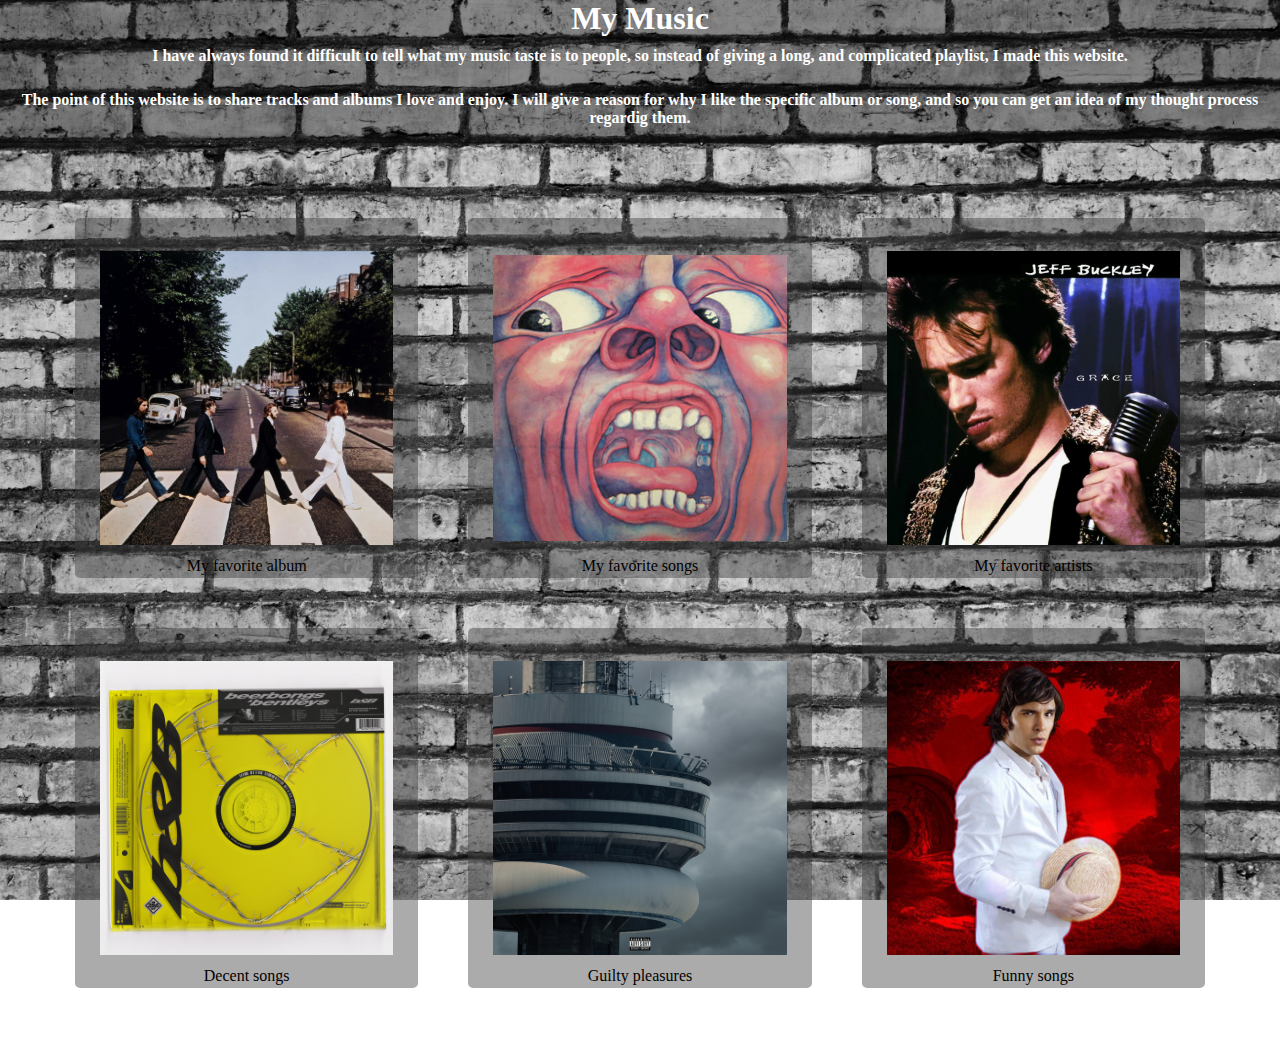
<file: home_page.html>
<!DOCTYPE html>
<html lang="en">
<head>
  <meta charset="UTF-8">
  <title>My Music</title>
  <link rel="stylesheet" href="home_page.css" />
</head>


<body>
  <h1>My Music
    <p>I have always found it difficult to tell what my music taste is to people, 
      so instead of giving a long, and complicated playlist, I made this website. </p>
      <p> The point of this website is to share tracks and albums I love and enjoy. I will give a reason for why I like the specific album or song, and so you can get an idea of my thought process regardig them.</p></h1>
  
      <div class="menu">
        <a class="menu-item" href="public/album.html"><img src="assets/photos/abbeyroad.jpg" alt="The Beatles, Abbey Road Album" >My favorite album</a>
        <a class="menu-item" href="public/songs.html"><img src ="assets/photos/King-Crimson-court.jpeg" alt="">My favorite songs</a>
        <a class="menu-item" href="public/artist.html"><img src ="assets/photos/gracejeff.jpg" alt="">My favorite artists</a>
        <a class="menu-item" href="public/okay.html"><img src ="assets/photos/better-now.jpg" alt="">Decent songs</a>
        <a class="menu-item" href="public/guilty.html"><img src ="assets/photos/one-dance.jpg" alt="">Guilty pleasures</a>
        <a class="menu-item" href="public/fun.html"><img src ="assets/photos/value-select.jpg" alt="">Funny songs</a>
      </div>


</body>
</html>
</file>
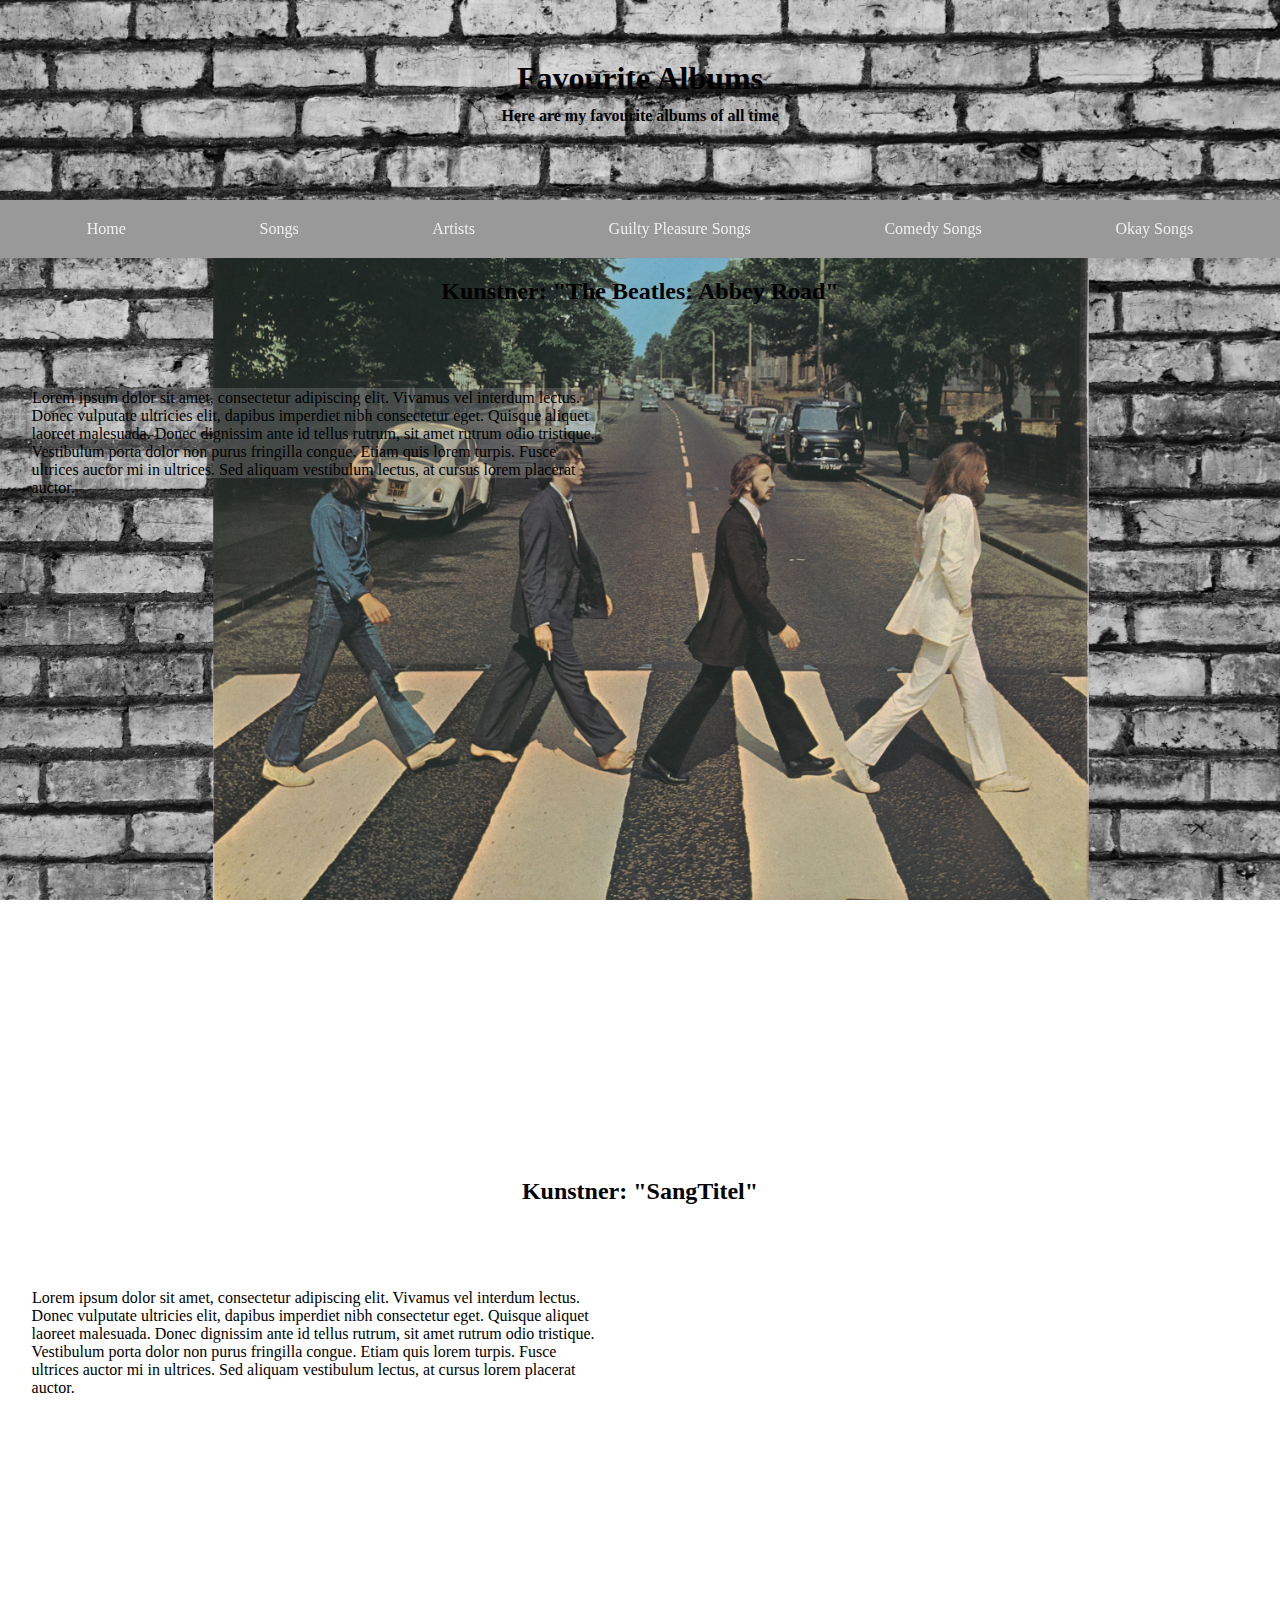
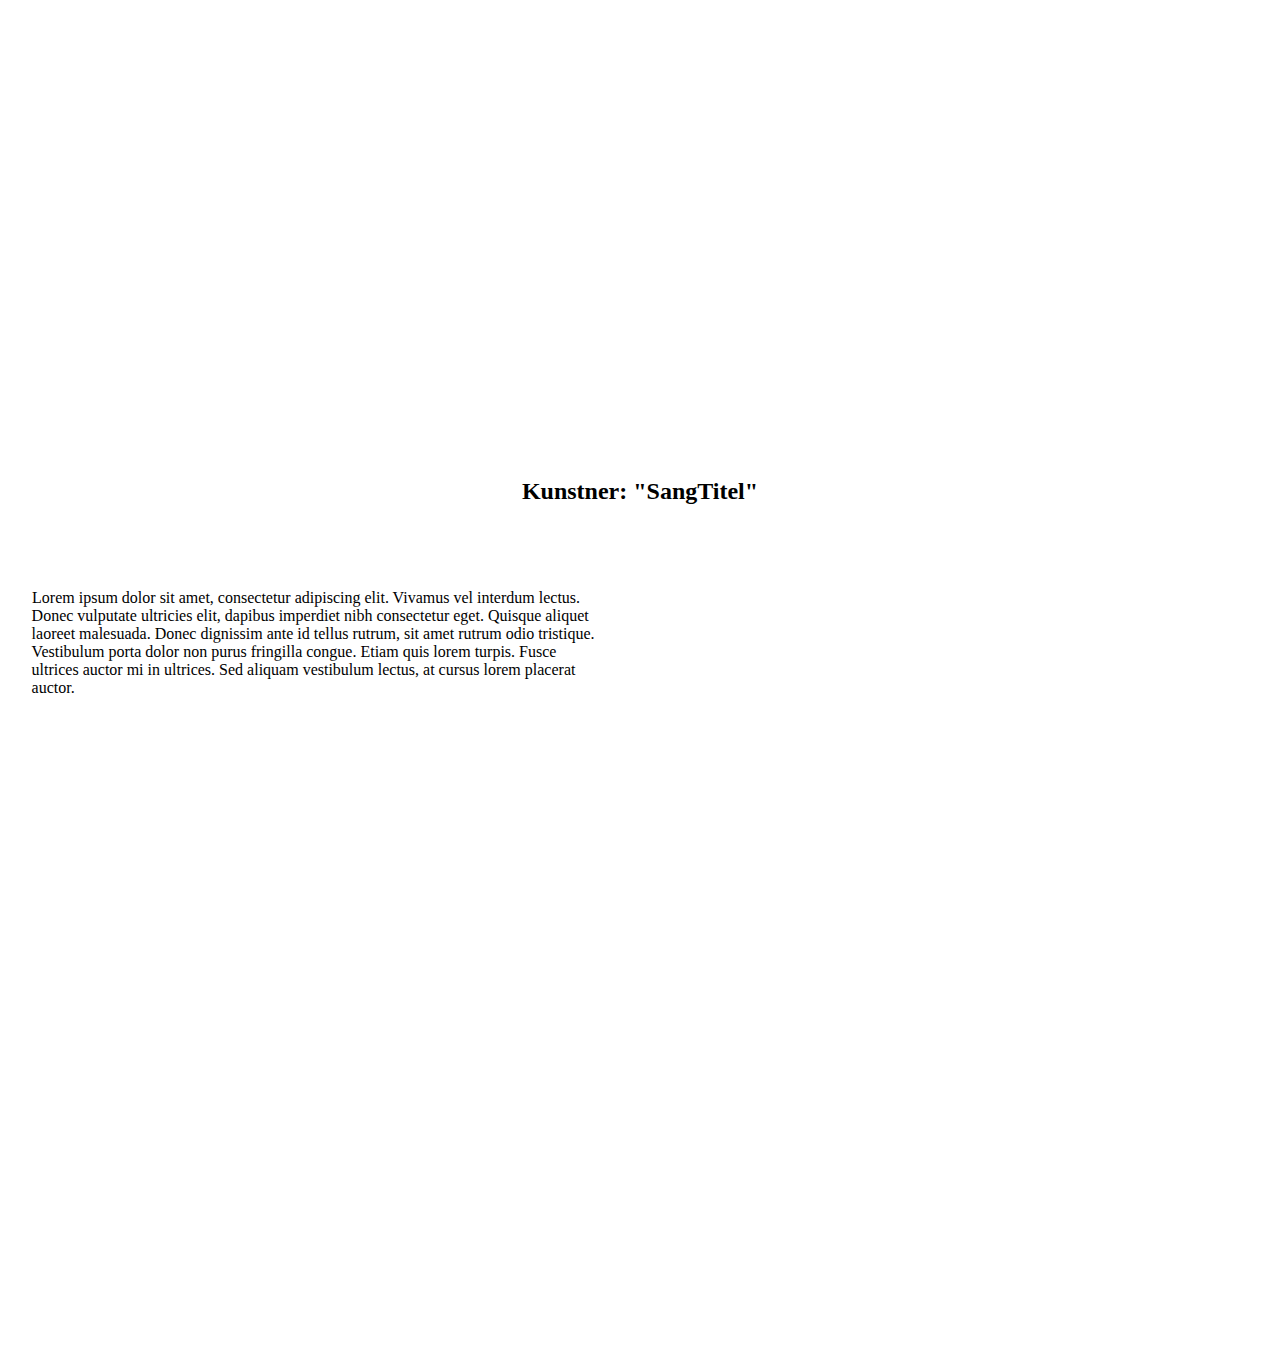
<file: public/album.html>
<!DOCTYPE html>
<html lang="en">


<head>
  <meta charset="UTF-8">
  <title>Albums</title>
  <link rel="stylesheet" href="/public/skabelon/skabelon.css" />
</head>  
  

        <body>
            <h1>Favourite Albums<p>Here are my favourite albums of all time</p></h1>      

            <div class="menu">
                <a href="../home_page.html">Home</a>
                <a href="../public/songs.html">Songs</a>
                <a href="../public/artist.html">Artists</a>
                <a href="../public/guilty.html">Guilty Pleasure Songs</a>
                <a href="../public/fun.html">Comedy Songs</a>
                <a href="../public/okay.html">Okay Songs</a>
            </div>

        <script src="/public/skabelon/spotify-embed-script.js"></script>

            <div class="song" style ="background-image: url('../assets/photos/abbeyroad2.jpg')">
                <h2>Kunstner: "The Beatles: Abbey Road"</h2>
                    <div class="spotify-embed" data-src="https://open.spotify.com/embed/album/0ETFjACtuP2ADo6LFhL6HN?utm_source=generator"></div>
                <p><span>Lorem ipsum dolor sit amet, consectetur adipiscing elit. Vivamus vel interdum lectus. Donec vulputate ultricies elit, dapibus imperdiet nibh consectetur eget. Quisque aliquet laoreet malesuada. Donec dignissim ante id tellus rutrum, sit amet rutrum odio tristique. Vestibulum porta dolor non purus fringilla congue. Etiam quis lorem turpis. Fusce ultrices auctor mi in ultrices. Sed aliquam vestibulum lectus, at cursus lorem placerat auctor.</span></p></div>

                
            <div class="song" style ="background-image: url('../assets/photos/damn-kendrick.jpg')">
                <h2>Kunstner: "SangTitel"</h2>
                    <div class="spotify-embed" data-src="https://open.spotify.com/embed/album/4eLPsYPBmXABThSJ821sqY?utm_source=generator&theme=0"></div>
                <p><span>Lorem ipsum dolor sit amet, consectetur adipiscing elit. Vivamus vel interdum lectus. Donec vulputate ultricies elit, dapibus imperdiet nibh consectetur eget. Quisque aliquet laoreet malesuada. Donec dignissim ante id tellus rutrum, sit amet rutrum odio tristique. Vestibulum porta dolor non purus fringilla congue. Etiam quis lorem turpis. Fusce ultrices auctor mi in ultrices. Sed aliquam vestibulum lectus, at cursus lorem placerat auctor.</span></p></div>


            <div class="song" style ="background-image: url('../assets/photos/for-emma-boniver.jpg')">
                <h2>Kunstner: "SangTitel"</h2>
                    <div class="spotify-embed" data-src="https://open.spotify.com/embed/album/1r5JEclOv0s5S8GhFet0Wx?utm_source=generator&theme=0"></div>
                <p><span>Lorem ipsum dolor sit amet, consectetur adipiscing elit. Vivamus vel interdum lectus. Donec vulputate ultricies elit, dapibus imperdiet nibh consectetur eget. Quisque aliquet laoreet malesuada. Donec dignissim ante id tellus rutrum, sit amet rutrum odio tristique. Vestibulum porta dolor non purus fringilla congue. Etiam quis lorem turpis. Fusce ultrices auctor mi in ultrices. Sed aliquam vestibulum lectus, at cursus lorem placerat auctor.</span></p></div>

</body>

<iframe id="fixed-player" style="border-radius:12px; position: fixed; 
bottom: 0; left: 50%; transform: translateX(-50%); width: 80%; height: 80px; padding: 10px"  
frameBorder="0" allowfullscreen="" allow="autoplay; 
clipboard-write; encrypted-media; fullscreen; 
picture-in-picture" loading="lazy"></iframe>



</html>
</file>
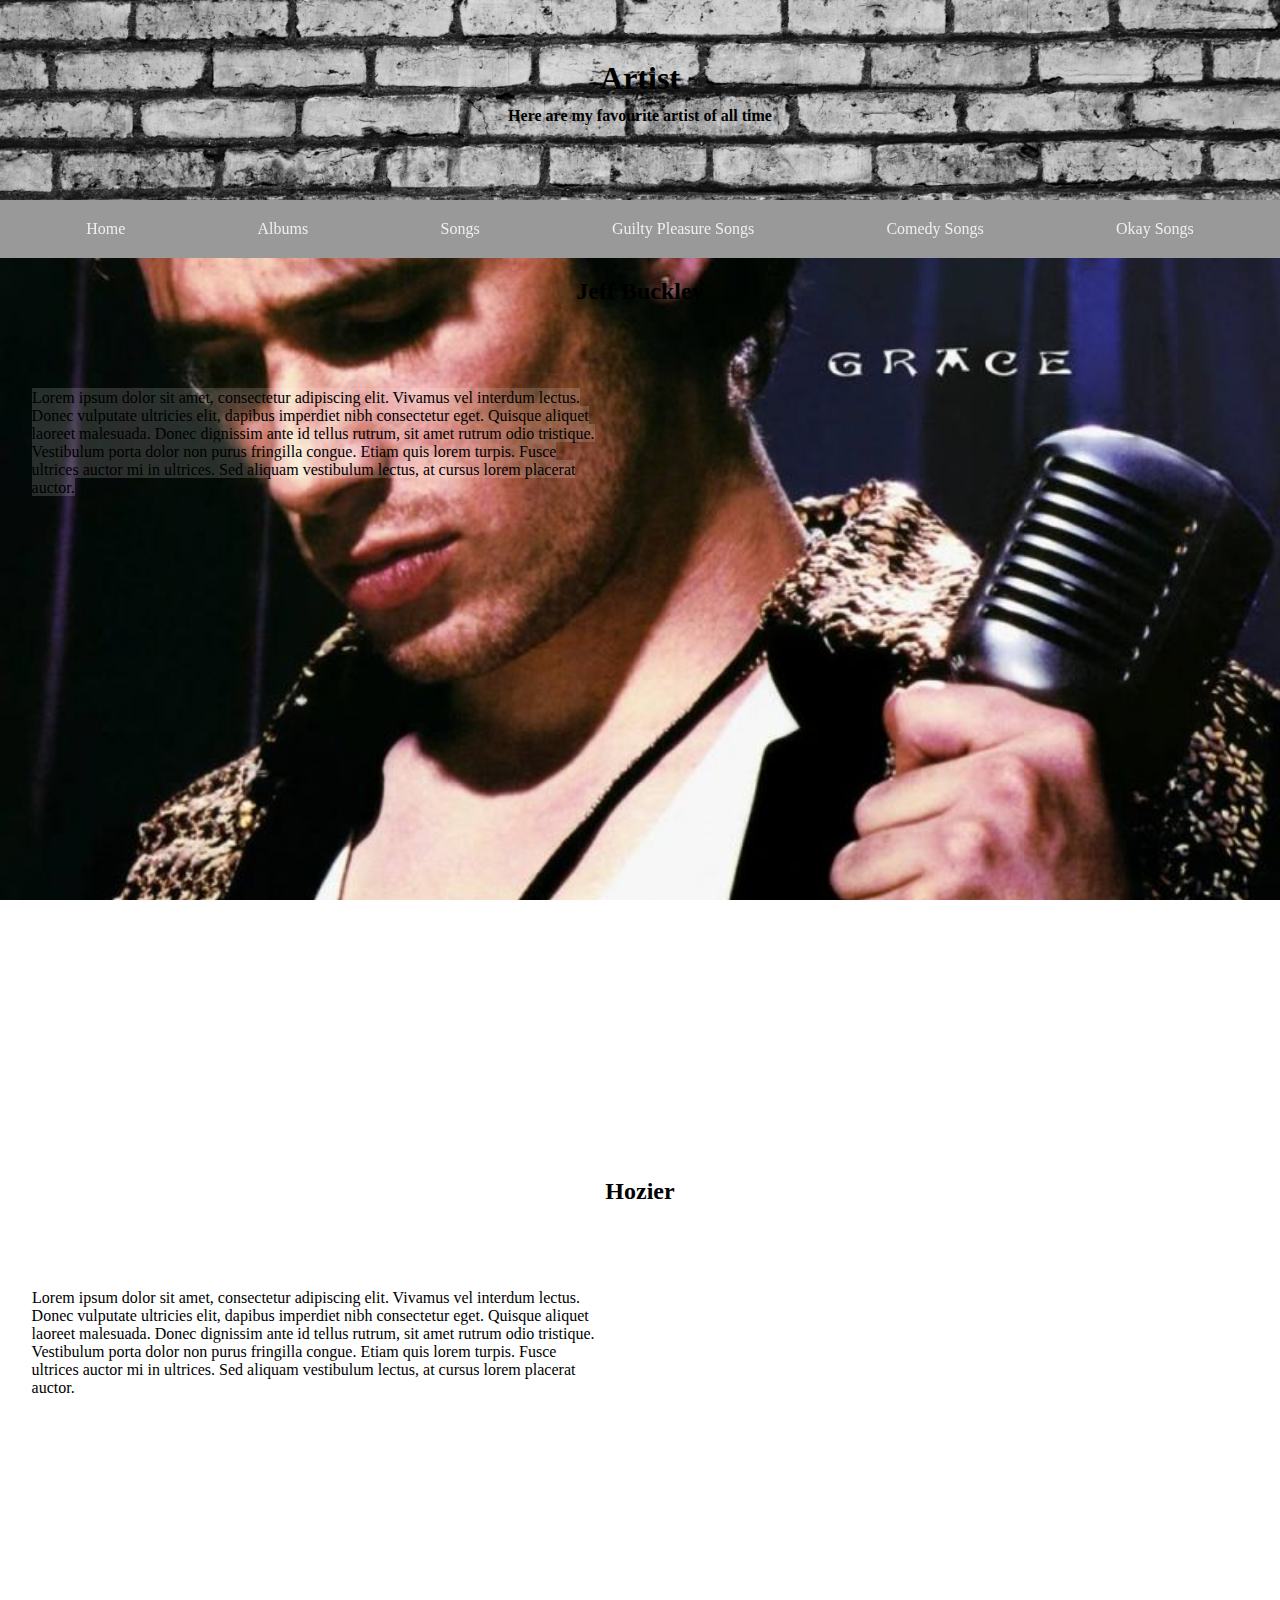
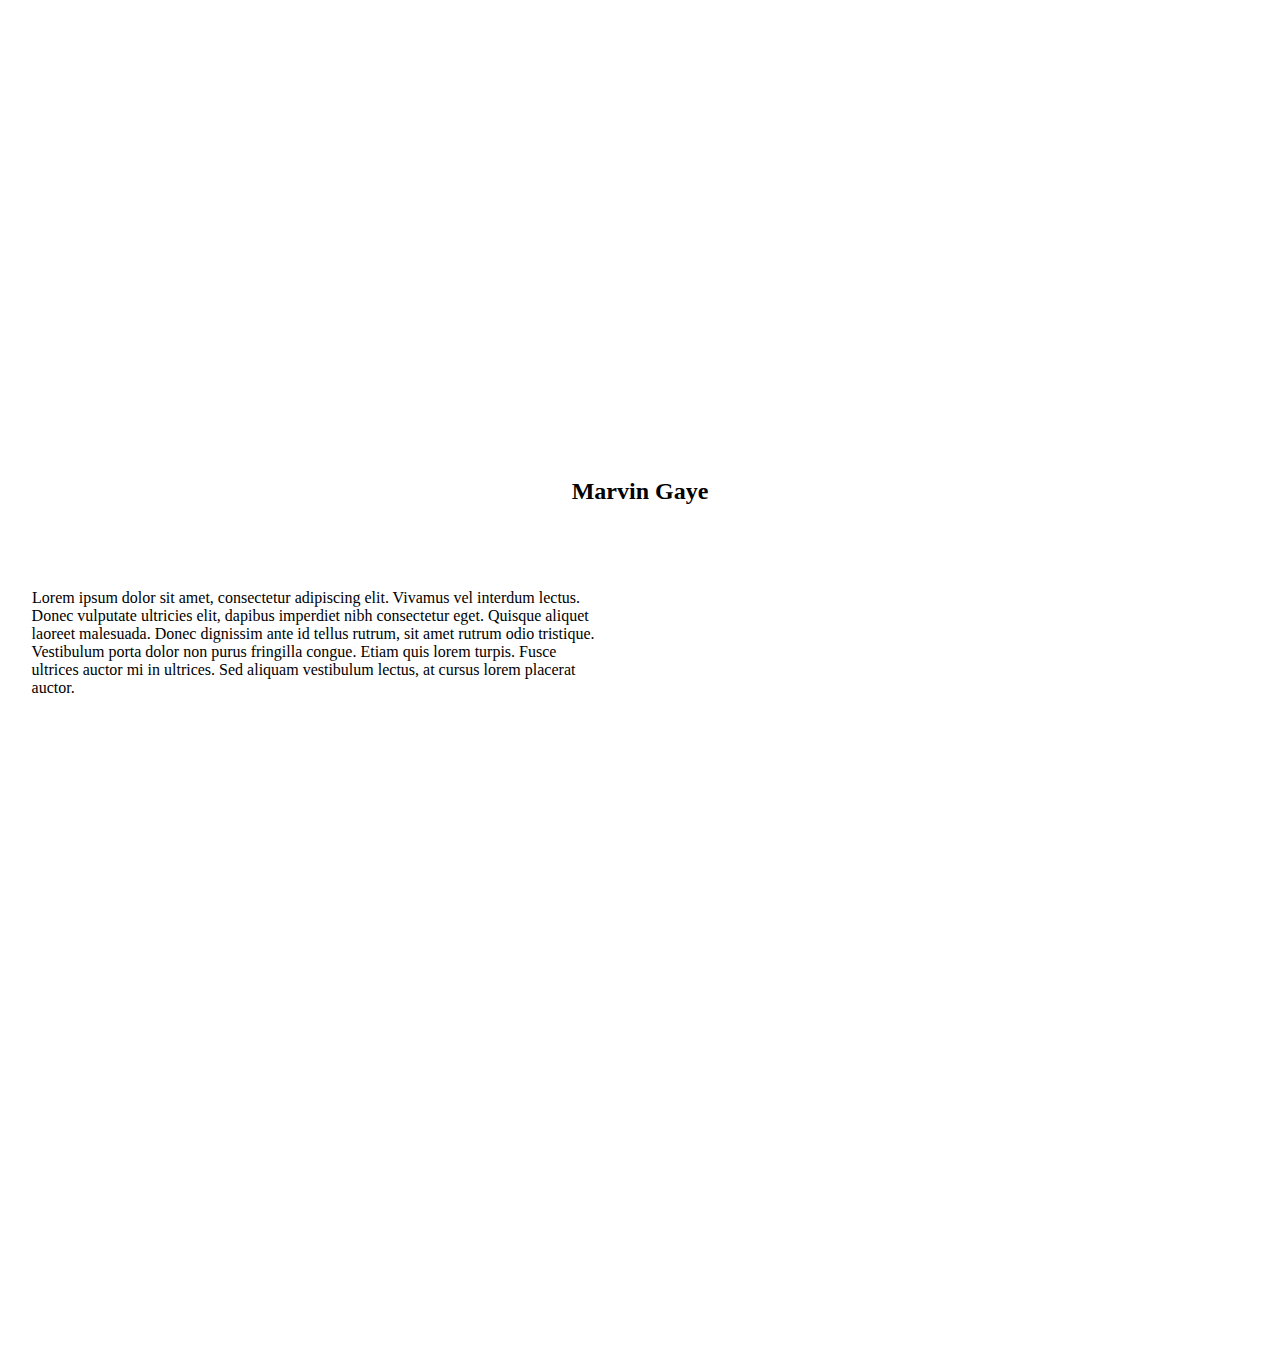
<file: public/artist.html>
<!DOCTYPE html>
<html lang="en">


<head>
  <meta charset="UTF-8">
  <title>Artists</title>
  <link rel="stylesheet" href="/public/skabelon/skabelon.css" />
</head>  
  

        <body>
            <h1>Artist<p>Here are my favourite artist of all time</p></h1>      

            <div class="menu">
                <a href="../home_page.html">Home</a>
                <a href="../public/album.html">Albums</a>
                <a href="../public/songs.html">Songs</a>
                <a href="../public/guilty.html">Guilty Pleasure Songs</a>
                <a href="../public/fun.html">Comedy Songs</a>
                <a href="../public/okay.html">Okay Songs</a>
            </div>


       <script src="../public/skabelon/spotify-embed-script.js"></script>
       
            <div class="song" style ="background-image: url('/assets/photos/gracejeff.jpg')">
                <h2>Jeff Buckley</h2>
                    <div class="spotify-embed" data-src="https://open.spotify.com/embed/track/6Jv7kjGkhY2fT4yuBF3aTz?utm_source=generator&theme=0"></div>
                <p><span>Lorem ipsum dolor sit amet, consectetur adipiscing elit. Vivamus vel interdum lectus. Donec vulputate ultricies elit, dapibus imperdiet nibh consectetur eget. Quisque aliquet laoreet malesuada. Donec dignissim ante id tellus rutrum, sit amet rutrum odio tristique. Vestibulum porta dolor non purus fringilla congue. Etiam quis lorem turpis. Fusce ultrices auctor mi in ultrices. Sed aliquam vestibulum lectus, at cursus lorem placerat auctor.</span></p></div>
            

            <div class="song" style ="background-image: url('/assets/photos/hozier.jpg')">
                <h2>Hozier</h2>
                    <div class="spotify-embed" data-src="https://open.spotify.com/embed/track/3dYD57lRAUcMHufyqn9GcI?utm_source=generator&theme=0"></div>
                <p><span>Lorem ipsum dolor sit amet, consectetur adipiscing elit. Vivamus vel interdum lectus. Donec vulputate ultricies elit, dapibus imperdiet nibh consectetur eget. Quisque aliquet laoreet malesuada. Donec dignissim ante id tellus rutrum, sit amet rutrum odio tristique. Vestibulum porta dolor non purus fringilla congue. Etiam quis lorem turpis. Fusce ultrices auctor mi in ultrices. Sed aliquam vestibulum lectus, at cursus lorem placerat auctor.</span></p></div>
            
                
            <div class="song" style ="background-image: url('/assets/photos/Marvin-Gaye.webp')">
                <h2>Marvin Gaye</h2>
                    <div class="spotify-embed" data-src="https://open.spotify.com/embed/track/7tqhbajSfrz2F7E1Z75ASX?utm_source=generator&theme=0"></div>
                <p><span>Lorem ipsum dolor sit amet, consectetur adipiscing elit. Vivamus vel interdum lectus. Donec vulputate ultricies elit, dapibus imperdiet nibh consectetur eget. Quisque aliquet laoreet malesuada. Donec dignissim ante id tellus rutrum, sit amet rutrum odio tristique. Vestibulum porta dolor non purus fringilla congue. Etiam quis lorem turpis. Fusce ultrices auctor mi in ultrices. Sed aliquam vestibulum lectus, at cursus lorem placerat auctor.</span></p></div>

</body>

<iframe id="fixed-player" style="border-radius:12px; position: fixed; 
bottom: 0; left: 50%; transform: translateX(-50%); width: 80%; height: 80px; padding: 10px"  
frameBorder="0" allowfullscreen="" allow="autoplay; 
clipboard-write; encrypted-media; fullscreen; 
picture-in-picture" loading="lazy"></iframe>



</html>
</file>
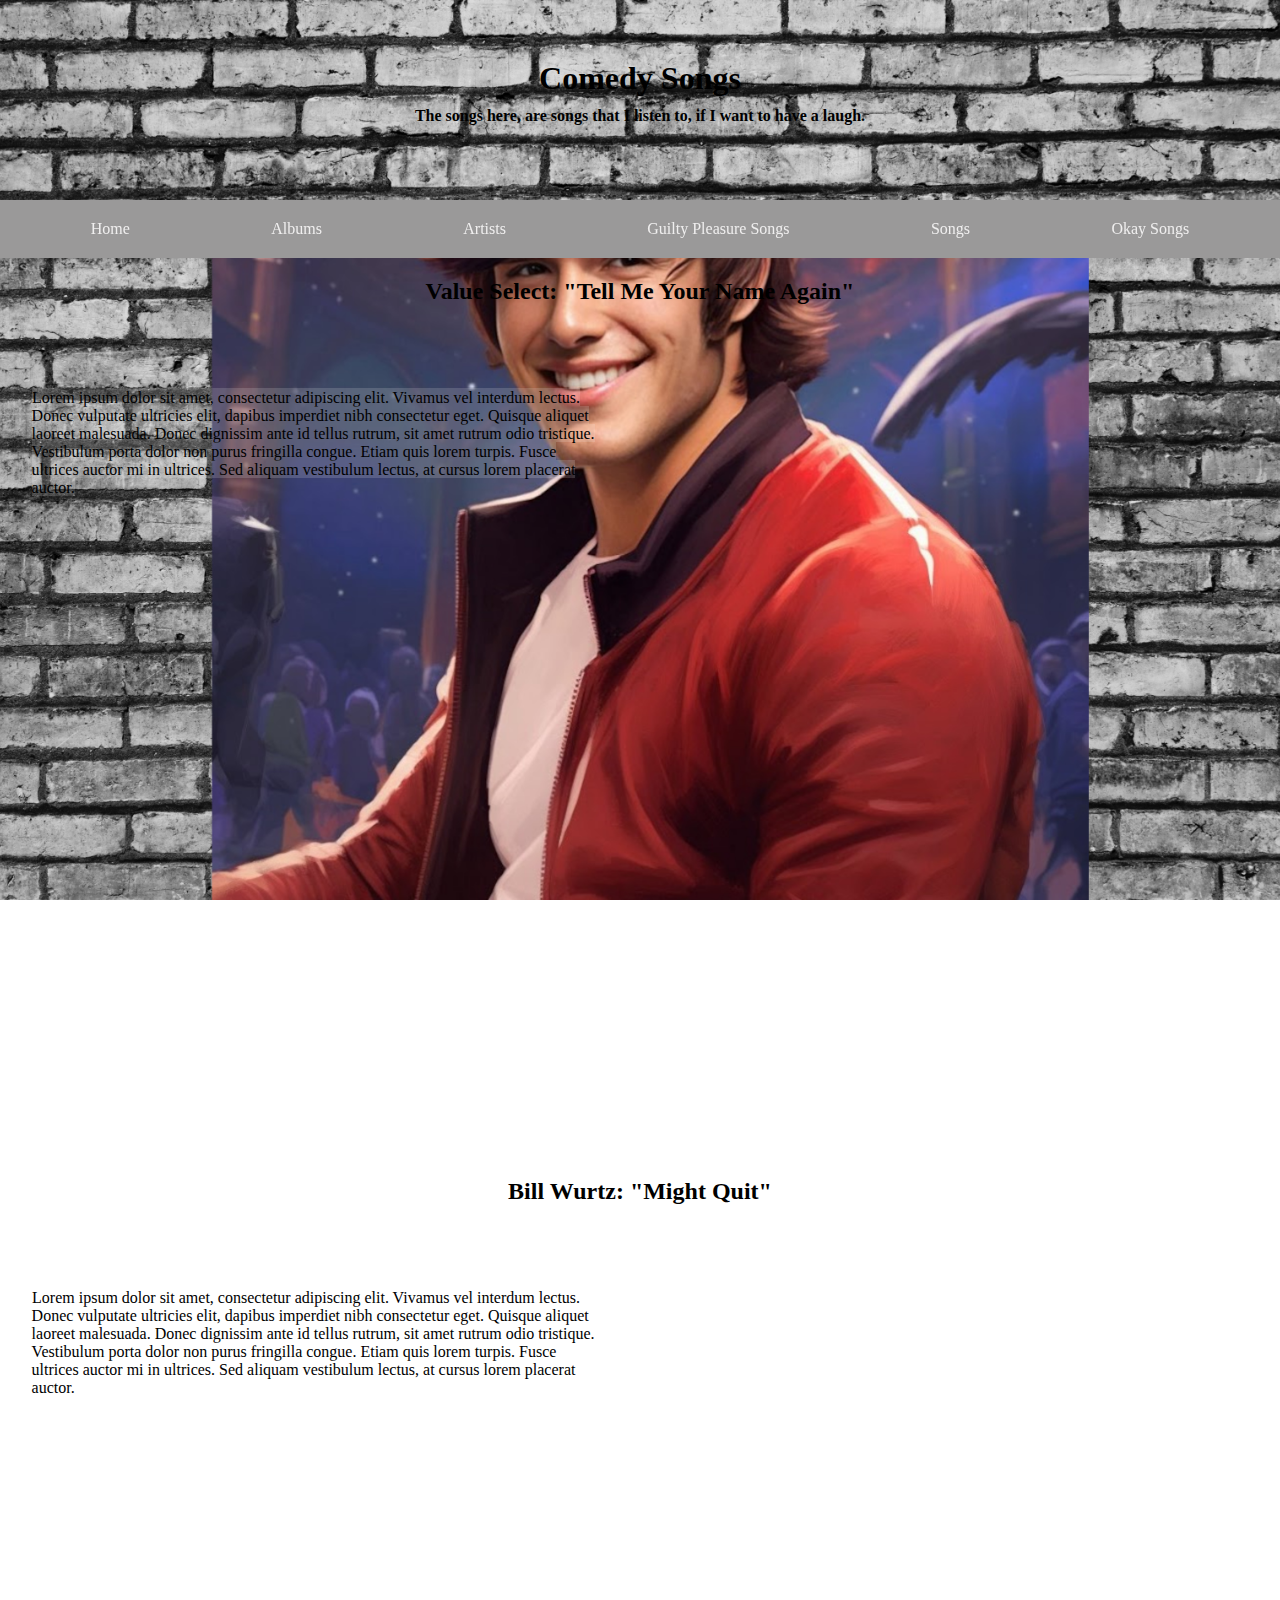
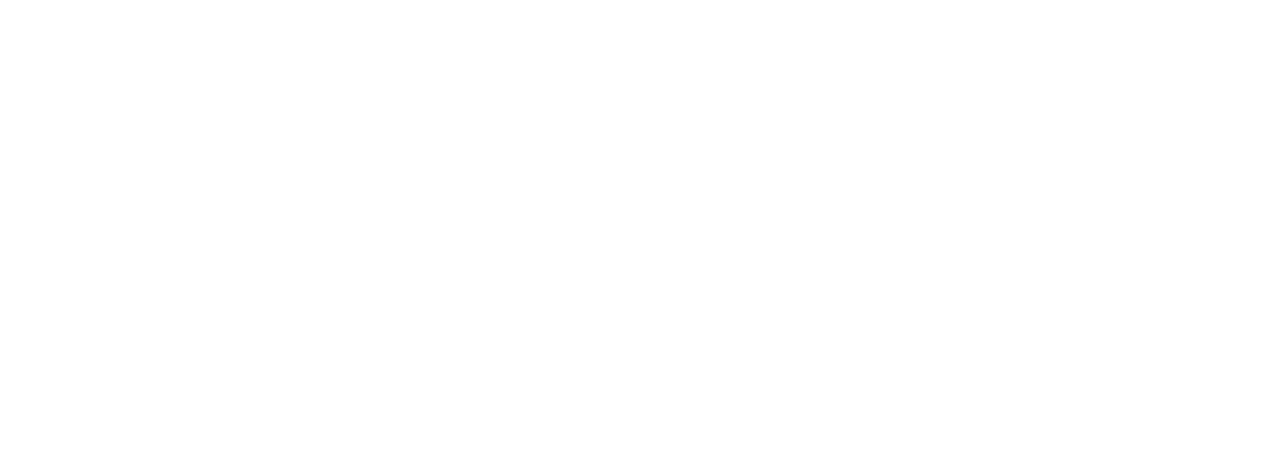
<file: public/fun.html>
<!DOCTYPE html>
<html lang="en">


<head>
  <meta charset="UTF-8">
  <title>Fun</title>
  <link rel="stylesheet" href="/public/skabelon/skabelon.css" />
</head>  
  

        <body>
            <h1>Comedy Songs<p>The songs here, are songs that I listen to, if I want to have a laugh.</p></h1>      

            <div class="menu">
                <a href="../home_page.html">Home</a>
                <a href="../public/album.html">Albums</a>
                <a href="../public/artist.html">Artists</a>
                <a href="../public/guilty.html">Guilty Pleasure Songs</a>
                <a href="../public/songs.html">Songs</a>
                <a href="../public/okay.html">Okay Songs</a>
            </div>

        <script src="/public/skabelon/spotify-embed-script.js"></script>

            <div class="song" style ="background-image: url('/assets/photos/value-select-wall.jpg')">
                <h2>Value Select: "Tell Me Your Name Again"</h2>
                    <div class="spotify-embed" data-src="https://open.spotify.com/embed/track/50rGPhuAvHSVEKFlrAkYdE?utm_source=generator&theme=0"></div>
                <p><span>Lorem ipsum dolor sit amet, consectetur adipiscing elit. Vivamus vel interdum lectus. Donec vulputate ultricies elit, dapibus imperdiet nibh consectetur eget. Quisque aliquet laoreet malesuada. Donec dignissim ante id tellus rutrum, sit amet rutrum odio tristique. Vestibulum porta dolor non purus fringilla congue. Etiam quis lorem turpis. Fusce ultrices auctor mi in ultrices. Sed aliquam vestibulum lectus, at cursus lorem placerat auctor.</span></p></div>      
                
            <div class="song" style ="background-image: url('/assets/photos/might-quit.jpg')">
                <h2>Bill Wurtz: "Might Quit"</h2>
                    <div class="spotify-embed" data-src="https://open.spotify.com/embed/track/0OlaRa2di3VlO93QwVoXLH?utm_source=generator&theme=0"></div>
                <p><span>Lorem ipsum dolor sit amet, consectetur adipiscing elit. Vivamus vel interdum lectus. Donec vulputate ultricies elit, dapibus imperdiet nibh consectetur eget. Quisque aliquet laoreet malesuada. Donec dignissim ante id tellus rutrum, sit amet rutrum odio tristique. Vestibulum porta dolor non purus fringilla congue. Etiam quis lorem turpis. Fusce ultrices auctor mi in ultrices. Sed aliquam vestibulum lectus, at cursus lorem placerat auctor.</span></p></div>

</body>

<iframe id="fixed-player" style="border-radius:12px; position: fixed; 
bottom: 0; left: 50%; transform: translateX(-50%); width: 80%; height: 80px; padding: 10px"  
frameBorder="0" allowfullscreen="" allow="autoplay; 
clipboard-write; encrypted-media; fullscreen; 
picture-in-picture" loading="lazy"></iframe>



</html>
</file>
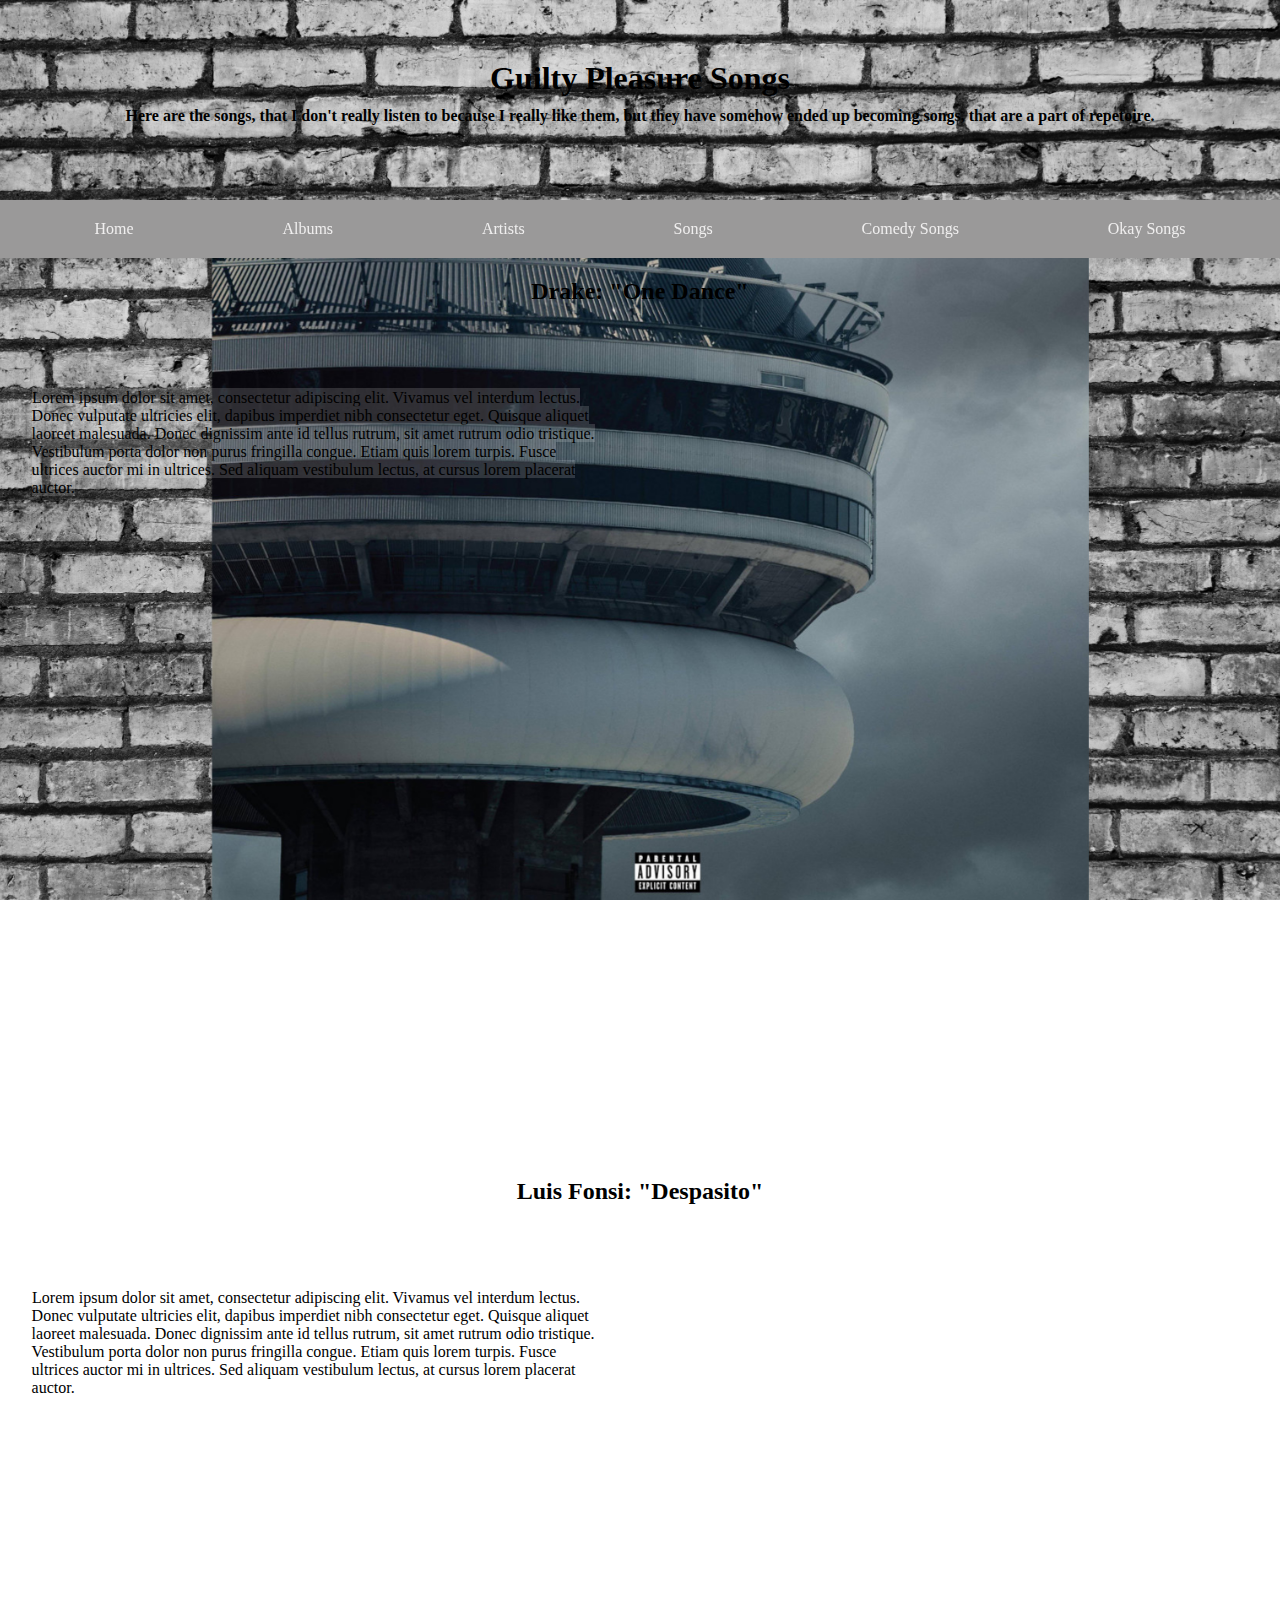
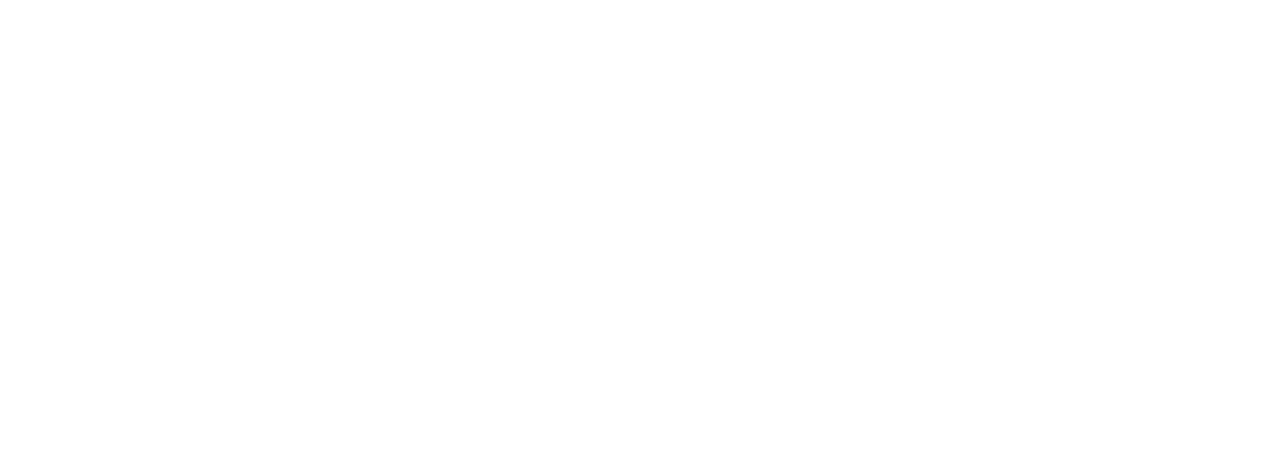
<file: public/guilty.html>
<!DOCTYPE html>
<html lang="en">


<head>
  <meta charset="UTF-8">
  <title>Guilty Pleasure</title>
  <link rel="stylesheet" href="/public/skabelon/skabelon.css" />
</head>  
  

        <body>
            <h1>Guilty Pleasure Songs<p>Here are the songs, that I don't really listen to because I really like them, but they have somehow ended up becoming songs, that are a part of repetoire.</p></h1>      

            <div class="menu">
                <a href="../home_page.html">Home</a>
                <a href="../public/album.html">Albums</a>
                <a href="../public/artist.html">Artists</a>
                <a href="../public/songs.html">Songs</a>
                <a href="../public/fun.html">Comedy Songs</a>
                <a href="../public/okay.html">Okay Songs</a>
            </div>

        <script src="/public/skabelon/spotify-embed-script.js"></script>

            <div class="song" style ="background-image: url('/assets/photos/one-dance-wall.jpg')">
                <h2>Drake: "One Dance"</h2>
                    <div class="spotify-embed" data-src="https://open.spotify.com/embed/track/1zi7xx7UVEFkmKfv06H8x0?utm_source=generator&theme=0"></div>
                <p><span>Lorem ipsum dolor sit amet, consectetur adipiscing elit. Vivamus vel interdum lectus. Donec vulputate ultricies elit, dapibus imperdiet nibh consectetur eget. Quisque aliquet laoreet malesuada. Donec dignissim ante id tellus rutrum, sit amet rutrum odio tristique. Vestibulum porta dolor non purus fringilla congue. Etiam quis lorem turpis. Fusce ultrices auctor mi in ultrices. Sed aliquam vestibulum lectus, at cursus lorem placerat auctor.</span></p></div>

              <div class="song" style ="background-image: url('/assets/photos/despasito.jpg')">
                <h2>Luis Fonsi: "Despasito"</h2>
                    <div class="spotify-embed" data-src="https://open.spotify.com/embed/track/6habFhsOp2NvshLv26DqMb?utm_source=generator&theme=0"></div>
                <p><span>Lorem ipsum dolor sit amet, consectetur adipiscing elit. Vivamus vel interdum lectus. Donec vulputate ultricies elit, dapibus imperdiet nibh consectetur eget. Quisque aliquet laoreet malesuada. Donec dignissim ante id tellus rutrum, sit amet rutrum odio tristique. Vestibulum porta dolor non purus fringilla congue. Etiam quis lorem turpis. Fusce ultrices auctor mi in ultrices. Sed aliquam vestibulum lectus, at cursus lorem placerat auctor.</span></p></div>          

</body>

<iframe id="fixed-player" style="border-radius:12px; position: fixed; 
bottom: 0; left: 50%; transform: translateX(-50%); width: 80%; height: 80px; padding: 10px"  
frameBorder="0" allowfullscreen="" allow="autoplay; 
clipboard-write; encrypted-media; fullscreen; 
picture-in-picture" loading="lazy"></iframe>



</html>
</file>
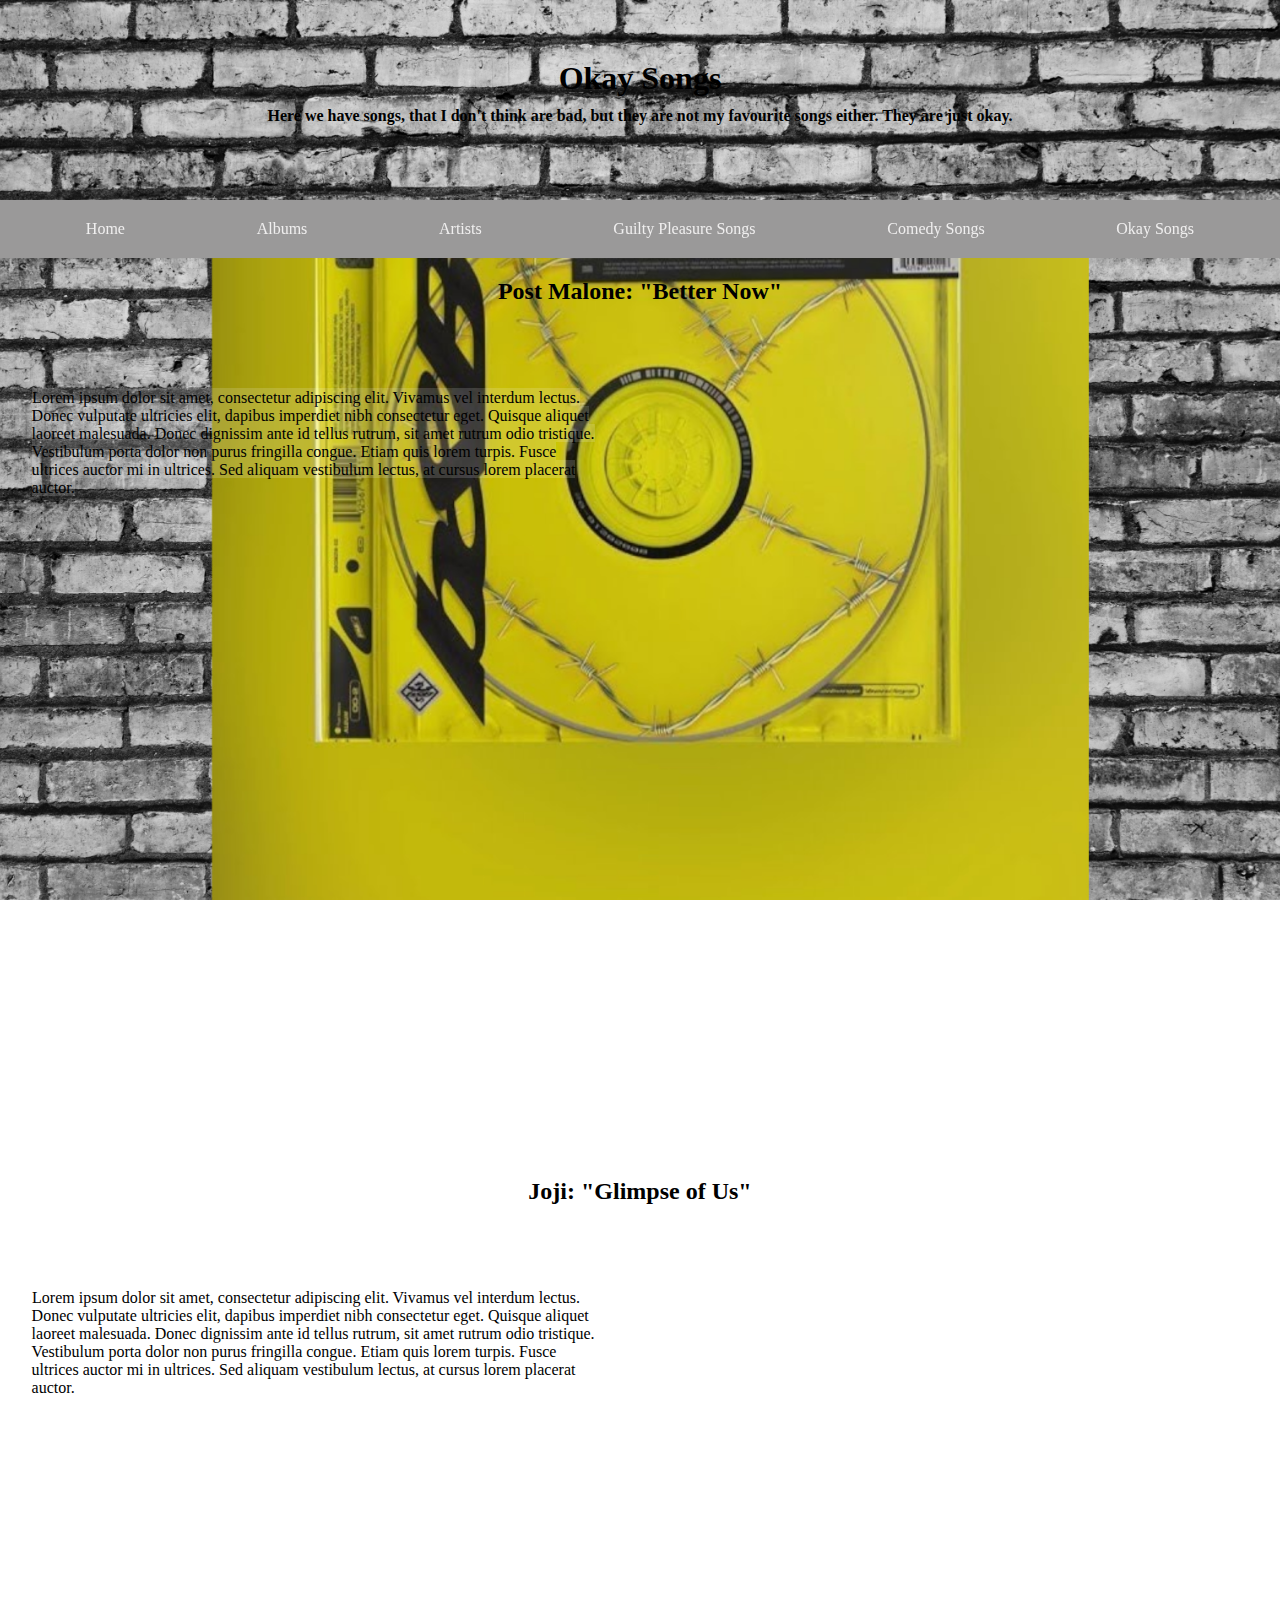
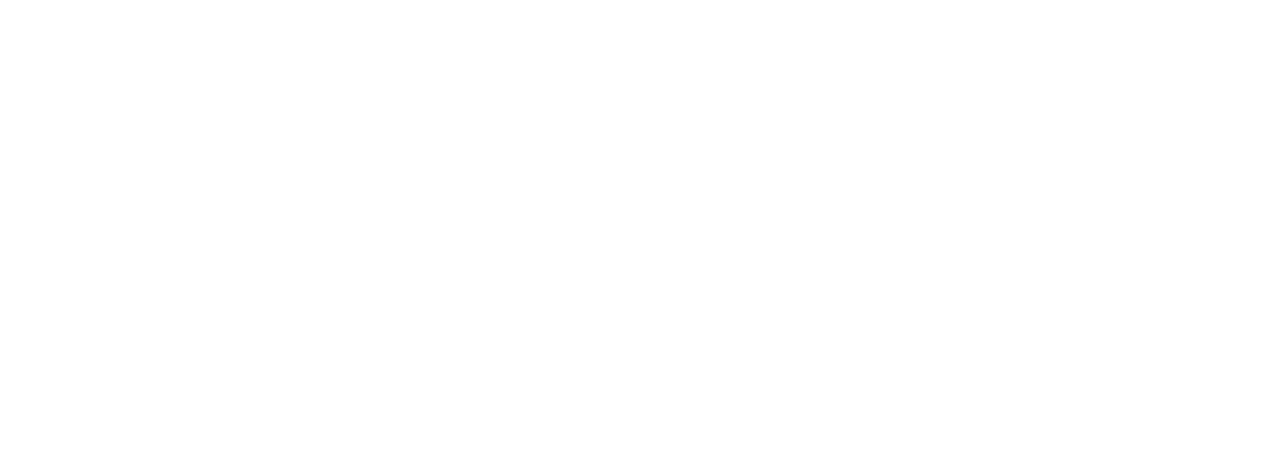
<file: public/okay.html>
<!DOCTYPE html>
<html lang="en">


<head>
  <meta charset="UTF-8">
  <title>Decent Songs</title>
  <link rel="stylesheet" href="/public/skabelon/skabelon.css" />
</head>  
  

        <body>
            <h1>Okay Songs<p>Here we have songs, that I don't think are bad, but they are not my favourite songs either. They are just okay.
            </p></h1>      

            <div class="menu">
                <a href="../home_page.html">Home</a>
                <a href="../public/album.html">Albums</a>
                <a href="../public/artist.html">Artists</a>
                <a href="../public/guilty.html">Guilty Pleasure Songs</a>
                <a href="../public/fun.html">Comedy Songs</a>
                <a href="../public/okay.html">Okay Songs</a>
            </div>

        <script src="/public/skabelon/spotify-embed-script.js"></script>

            <div class="song" style ="background-image: url('/assets/photos/beerbongs-and-bentleys.jpg')">
                <h2>Post Malone: "Better Now"</h2>
                    <div class="spotify-embed" data-src="https://open.spotify.com/embed/track/7dt6x5M1jzdTEt8oCbisTK?utm_source=generator&theme=0"></div>
                <p><span>Lorem ipsum dolor sit amet, consectetur adipiscing elit. Vivamus vel interdum lectus. Donec vulputate ultricies elit, dapibus imperdiet nibh consectetur eget. Quisque aliquet laoreet malesuada. Donec dignissim ante id tellus rutrum, sit amet rutrum odio tristique. Vestibulum porta dolor non purus fringilla congue. Etiam quis lorem turpis. Fusce ultrices auctor mi in ultrices. Sed aliquam vestibulum lectus, at cursus lorem placerat auctor.</span></p></div>        
            
            
            <div class="song" style ="background-image: url('/assets/photos/smith.jpg')">
                <h2>Joji: "Glimpse of Us"</h2>
                    <div class="spotify-embed" data-src="https://open.spotify.com/embed/track/4ewazQLXFTDC8XvCbhvtXs?utm_source=generator&theme=0"></div>
                <p><span>Lorem ipsum dolor sit amet, consectetur adipiscing elit. Vivamus vel interdum lectus. Donec vulputate ultricies elit, dapibus imperdiet nibh consectetur eget. Quisque aliquet laoreet malesuada. Donec dignissim ante id tellus rutrum, sit amet rutrum odio tristique. Vestibulum porta dolor non purus fringilla congue. Etiam quis lorem turpis. Fusce ultrices auctor mi in ultrices. Sed aliquam vestibulum lectus, at cursus lorem placerat auctor.</span></p></div>

</body>

<iframe id="fixed-player" style="border-radius:12px; position: fixed; 
bottom: 0; left: 50%; transform: translateX(-50%); width: 80%; height: 80px; padding: 10px"  
frameBorder="0" allowfullscreen="" allow="autoplay; 
clipboard-write; encrypted-media; fullscreen; 
picture-in-picture" loading="lazy"></iframe>



</html>
</file>
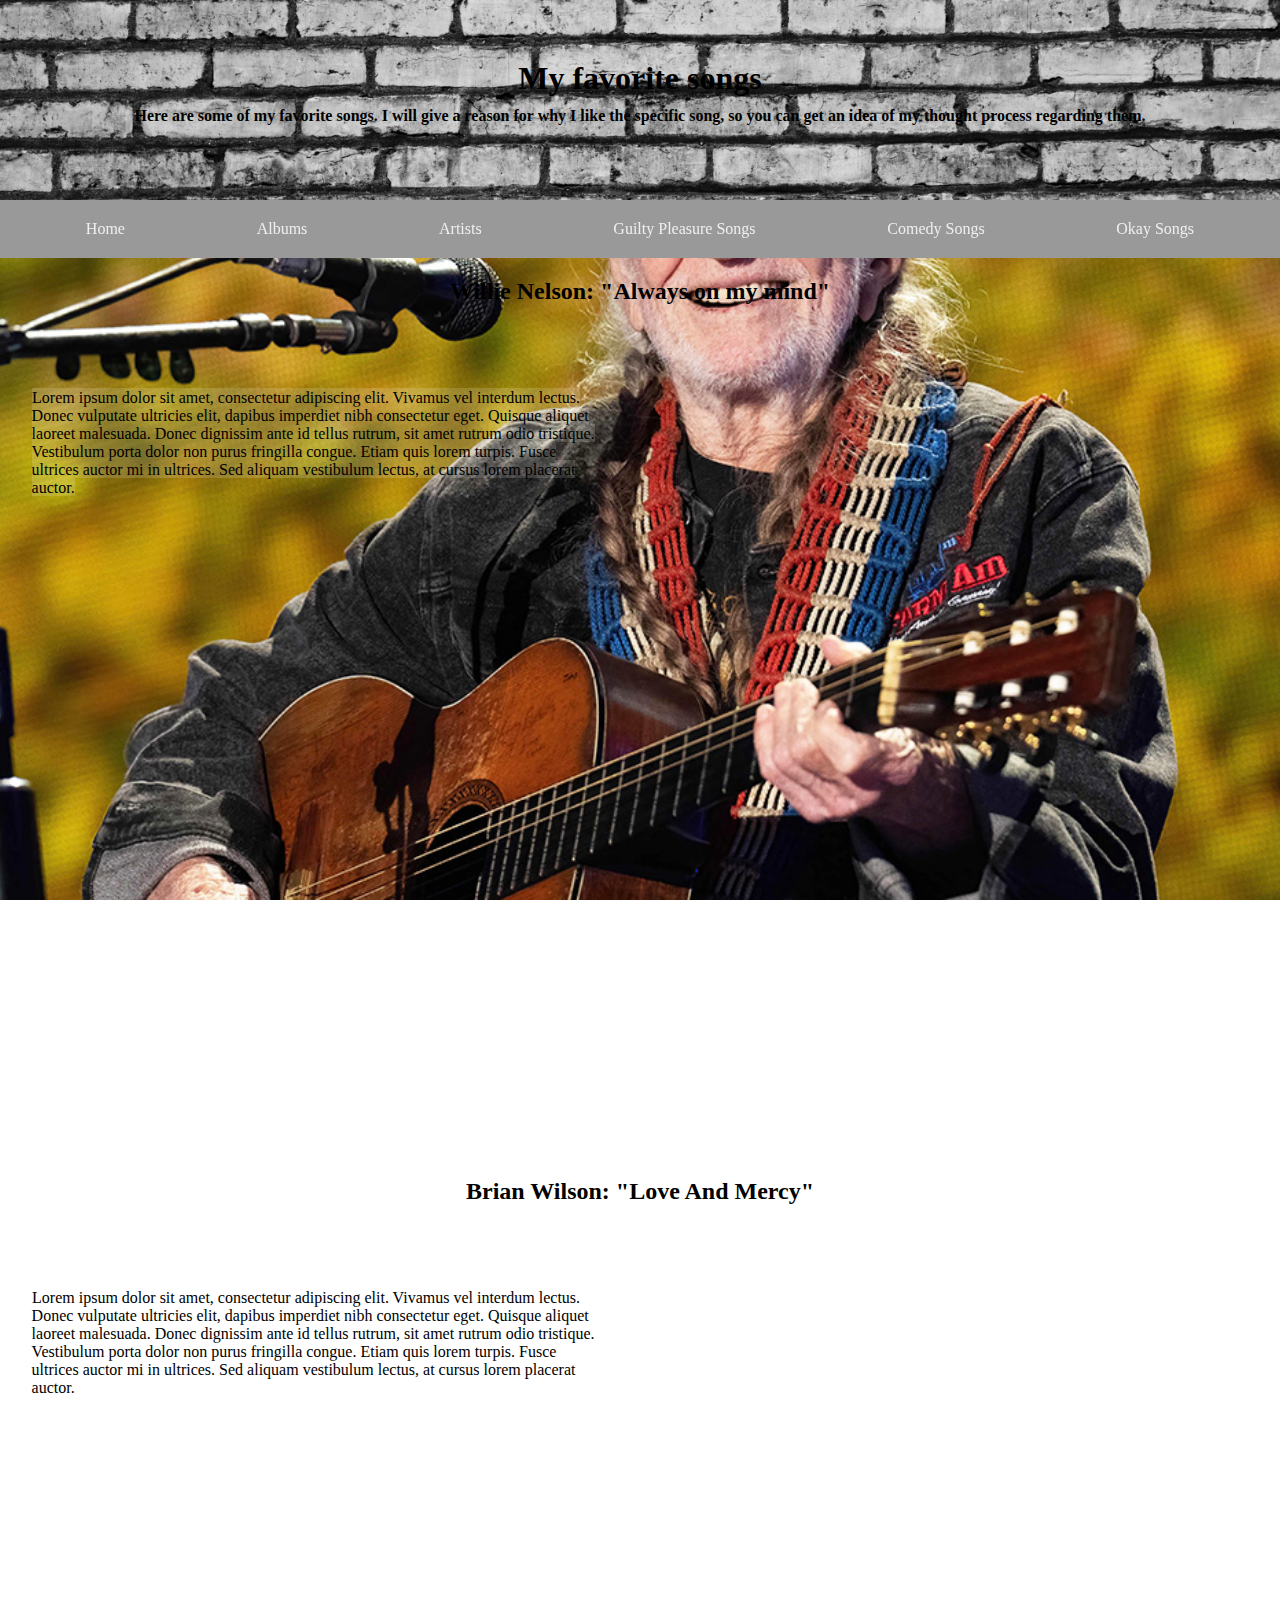
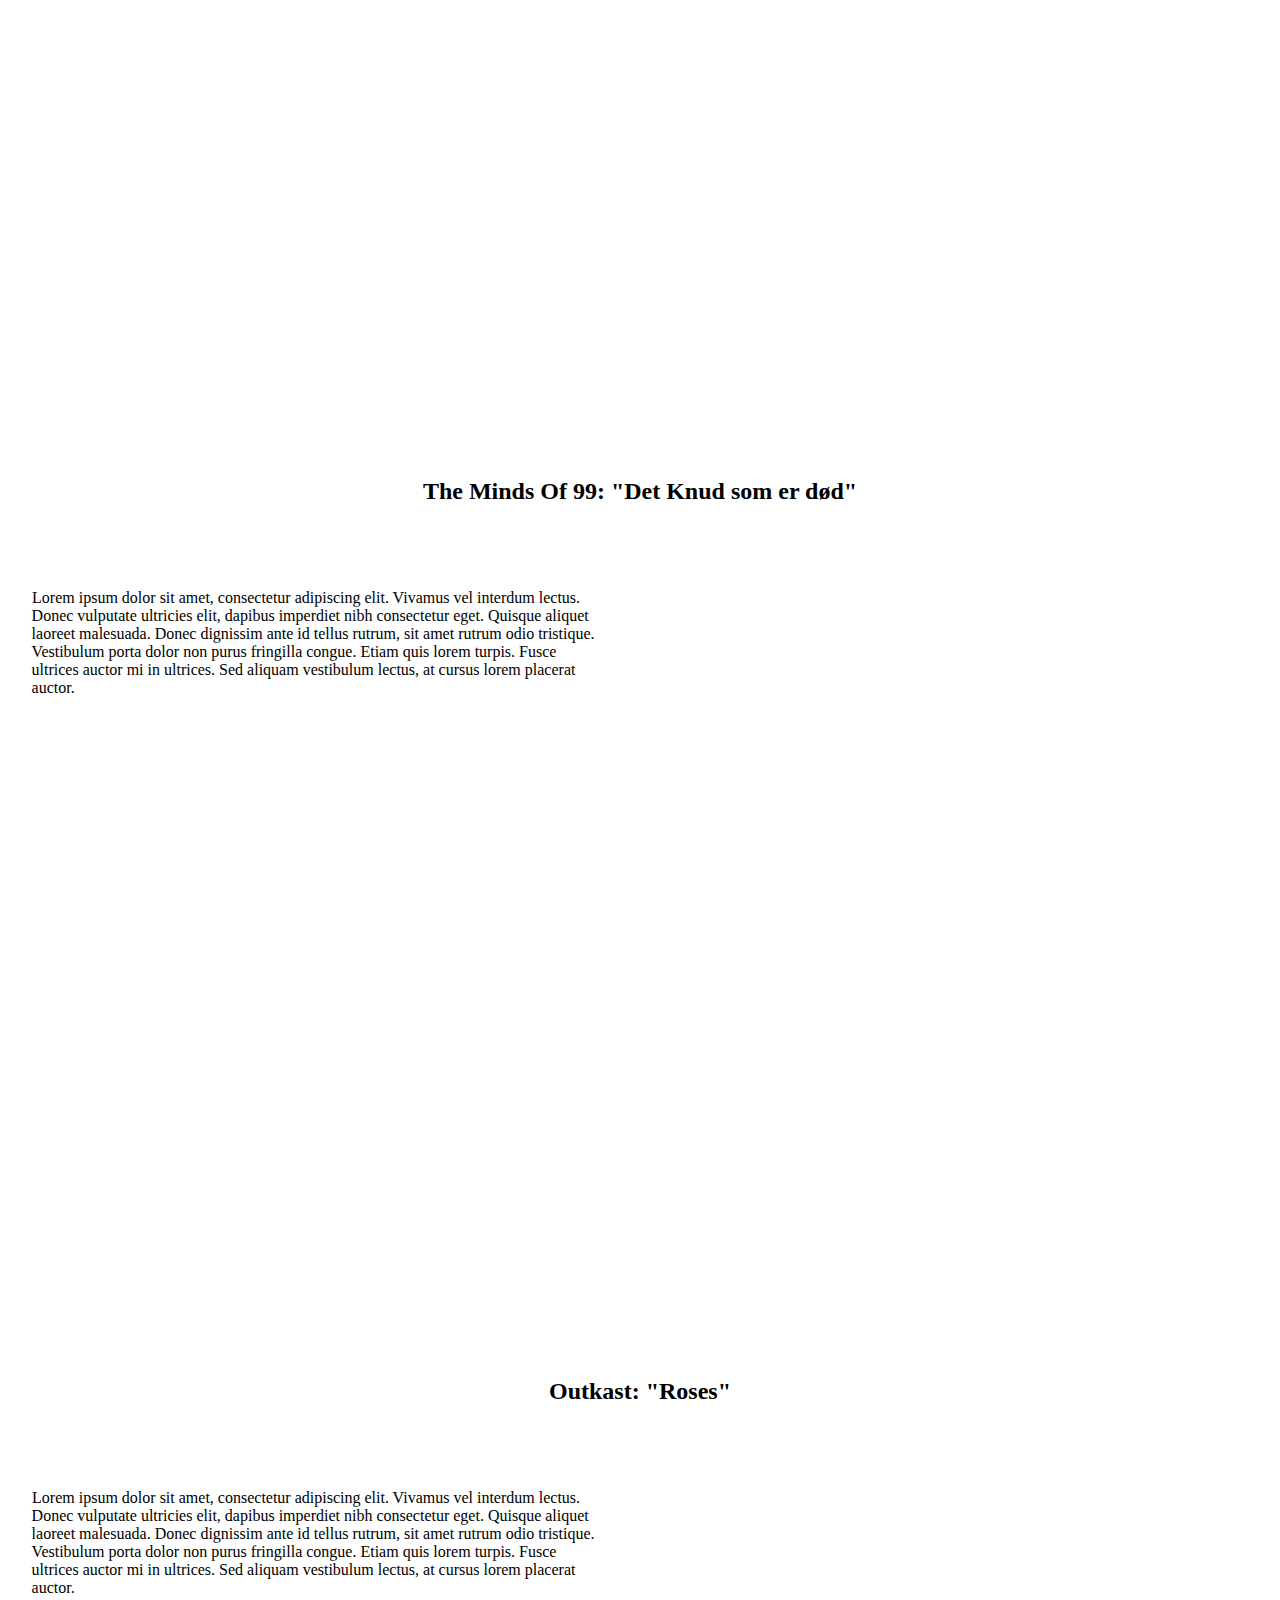
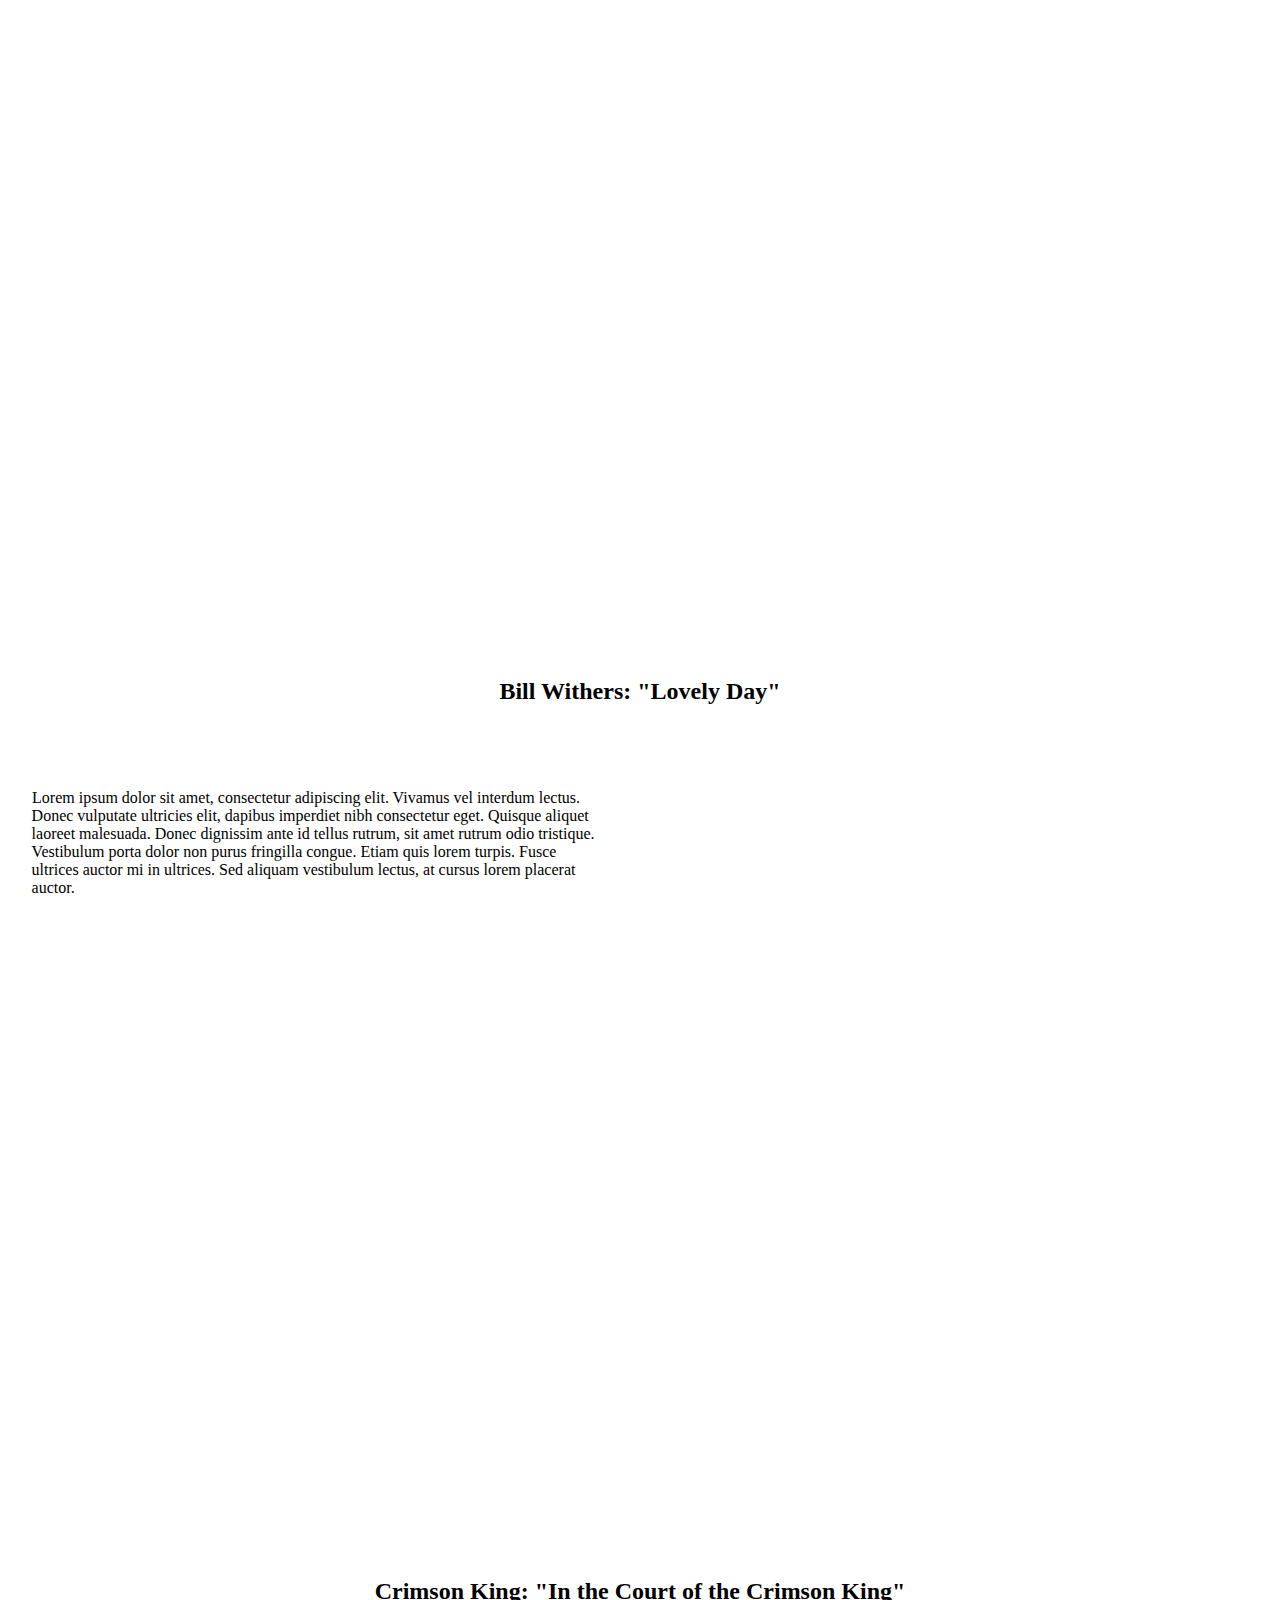
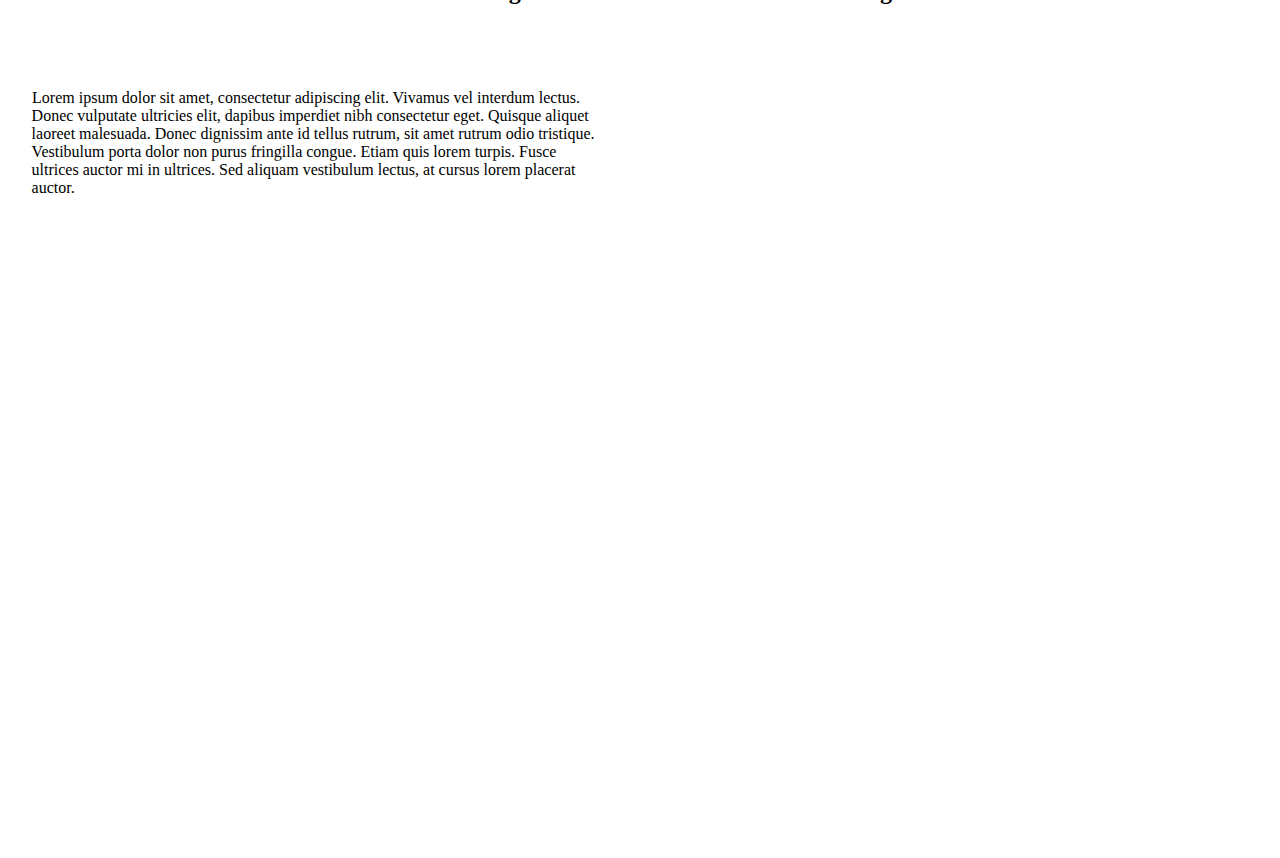
<file: public/songs.html>
<!DOCTYPE html> 
<html lang="en">


<head>
  <meta charset="UTF-8">
  <title>Songs</title>
  <link rel="stylesheet" href="/public/skabelon/skabelon.css" />
  <link rel="preconnect" href="https://fonts.googleapis.com">
  <link rel="preconnect" href="https://fonts.gstatic.com" crossorigin>
  <link href="https://fonts.googleapis.com/css2?family=Cinzel:wght@400..900&display=swap" rel="stylesheet">
</head>


        <body>
            <h1> My favorite songs <p>Here are some of my favorite songs. I will give a reason for why I like the specific song, so you can get an idea of my thought process regarding them.</p></h1>      
    
            <div class="menu">
                <a href="../home_page.html">Home</a>
                <a href="../public/album.html">Albums</a>
                <a href="../public/artist.html">Artists</a>
                <a href="../public/guilty.html">Guilty Pleasure Songs</a>
                <a href="../public/fun.html">Comedy Songs</a>
                <a href="../public/okay.html">Okay Songs</a>
            </div>

        <script src="/public/skabelon/spotify-embed-script.js"></script>

            <div class="song" style ="background-image: url('../assets/photos/willienelson.jpg')">
                    <h2>Willie Nelson: "Always on my mind"</h2>
                        <div class="spotify-embed" data-src="https://open.spotify.com/embed/track/2xYQTU2bbg6WVAmpY1eae4?utm_source=generator"></div>
                    <p><span>Lorem ipsum dolor sit amet, consectetur adipiscing elit. Vivamus vel interdum lectus. Donec vulputate ultricies elit, dapibus imperdiet nibh consectetur eget. Quisque aliquet laoreet malesuada. Donec dignissim ante id tellus rutrum, sit amet rutrum odio tristique. Vestibulum porta dolor non purus fringilla congue. Etiam quis lorem turpis. Fusce ultrices auctor mi in ultrices. Sed aliquam vestibulum lectus, at cursus lorem placerat auctor.</span></p></div>
    

            <div class="song" style ="background-image: url('../assets/photos/brianwilson.jpg')">
                    <h2>Brian Wilson: "Love And Mercy"</h2>
                        <div class="spotify-embed" data-src="https://open.spotify.com/embed/track/0S3izfZXcQAO6uoVN9mQvn?utm_source=generator" style="border-radius:12px"></div>
                    <p><span>Lorem ipsum dolor sit amet, consectetur adipiscing elit. Vivamus vel interdum lectus. Donec vulputate ultricies elit, dapibus imperdiet nibh consectetur eget. Quisque aliquet laoreet malesuada. Donec dignissim ante id tellus rutrum, sit amet rutrum odio tristique. Vestibulum porta dolor non purus fringilla congue. Etiam quis lorem turpis. Fusce ultrices auctor mi in ultrices. Sed aliquam vestibulum lectus, at cursus lorem placerat auctor.</span></p></div>
    
    
            <div class="song" style ="background-image: url('../assets/photos/mindsof99.webp')">
                    <h2>The Minds Of 99: "Det Knud som er død"</h2>
                        <div class="spotify-embed"data-src="https://open.spotify.com/embed/track/7AQQBWgKM06aL368PRYFHy?utm_source=generator"></div>
                    <p><span>Lorem ipsum dolor sit amet, consectetur adipiscing elit. Vivamus vel interdum lectus. Donec vulputate ultricies elit, dapibus imperdiet nibh consectetur eget. Quisque aliquet laoreet malesuada. Donec dignissim ante id tellus rutrum, sit amet rutrum odio tristique. Vestibulum porta dolor non purus fringilla congue. Etiam quis lorem turpis. Fusce ultrices auctor mi in ultrices. Sed aliquam vestibulum lectus, at cursus lorem placerat auctor.</p></span></div>
    

            <div class="song" style ="background-image: url('../assets/photos/outkast.jpg')">
                    <h2>Outkast: "Roses"</h2>
                        <div class="spotify-embed" data-src="https://open.spotify.com/embed/track/6bUNEbXT7HovLW6BgPCBsb?utm_source=generator&theme=0"></div>
                    <p><span>Lorem ipsum dolor sit amet, consectetur adipiscing elit. Vivamus vel interdum lectus. Donec vulputate ultricies elit, dapibus imperdiet nibh consectetur eget. Quisque aliquet laoreet malesuada. Donec dignissim ante id tellus rutrum, sit amet rutrum odio tristique. Vestibulum porta dolor non purus fringilla congue. Etiam quis lorem turpis. Fusce ultrices auctor mi in ultrices. Sed aliquam vestibulum lectus, at cursus lorem placerat auctor.</span></p></div>
    

            <div class="song" style ="background-image: url('../assets/photos/billwithers.webp')">
                <h2>Bill Withers: "Lovely Day"</h2>
                    <div class="spotify-embed" data-src="https://open.spotify.com/embed/track/0bRXwKfigvpKZUurwqAlEh?utm_source=generator"></div>
                <p><span>Lorem ipsum dolor sit amet, consectetur adipiscing elit. Vivamus vel interdum lectus. Donec vulputate ultricies elit, dapibus imperdiet nibh consectetur eget. Quisque aliquet laoreet malesuada. Donec dignissim ante id tellus rutrum, sit amet rutrum odio tristique. Vestibulum porta dolor non purus fringilla congue. Etiam quis lorem turpis. Fusce ultrices auctor mi in ultrices. Sed aliquam vestibulum lectus, at cursus lorem placerat auctor.</span></p></div>


            <div class="song" style ="background-image: url('../assets/photos/King-Crimson.webp')">
                <h2>Crimson King: "In the Court of the Crimson King"</h2>
                    <div class="spotify-embed" data-src="https://open.spotify.com/embed/track/3kzbkZtBqamTgyO31DO1Sn?utm_source=generator&theme=0"></div>
                <p><span>Lorem ipsum dolor sit amet, consectetur adipiscing elit. Vivamus vel interdum lectus. Donec vulputate ultricies elit, dapibus imperdiet nibh consectetur eget. Quisque aliquet laoreet malesuada. Donec dignissim ante id tellus rutrum, sit amet rutrum odio tristique. Vestibulum porta dolor non purus fringilla congue. Etiam quis lorem turpis. Fusce ultrices auctor mi in ultrices. Sed aliquam vestibulum lectus, at cursus lorem placerat auctor.</span></p></div>        

        </body>
    
        <iframe id="fixed-player" style="border-radius:12px; position: fixed; 
        bottom: 0; left: 50%; transform: translateX(-50%); width: 80%; height: 80px; padding: 10px"  
        frameBorder="0" allowfullscreen="" allow="autoplay; 
        clipboard-write; encrypted-media; fullscreen; 
        picture-in-picture" loading="lazy"></iframe>



</html>
</file>
<file: home_page.css>
body {
    display: flex;
    flex-direction: column;
    align-items: center;
    margin: 0;
    padding: 0;
    background-image: url('assets/photos/brick-wall.jpg');
    background-position: center;
    background-repeat: no-repeat;
    background-size: cover;
  }
  
.menu-item:hover { 
    transform: scale(1.1);
    transition: transform 0.3s ease-in-out;
}

  body, h1 {
    margin: 0;
  }
  
  .menu a {
    text-decoration: none;
    color: rgb(0, 0, 0); 
  }
  
  .menu {
    display: grid;
    grid-template-columns: 1fr 1fr 1fr 1fr;
    gap: 1rem;
  }
  
  h1 {
    font-family: 'What-a-Bloat, regular';
    background-color: hsla(0, 0%, 0%, 0.356);   
    color: white;
    position: relative;
    background-size: cover;
    background-position: center;
    background-attachment: fixed;
    height: 200px; 
    width: 100%;
    display: flex;
    flex-direction: column;
    justify-content: center;
    align-items: center;
    text-align: center;
   
  }
  
  h1 p {
    margin-top: 10px;
    font-size: 16px; 
  }
  body, html {
    height: 100%;
    margin: 0;
    padding: 0;
  }
  
  .menu {
    display: grid;
    grid-template-columns: repeat(3, minmax(200px, 1fr));
    grid-template-rows: repeat(2, 360px);
    gap: 50px;
    padding: 75px;

  }
  
  .menu-item {
    background-color: #3b39396c;
    text-align: center;
    padding: 20px;
    border-radius: 5px;
    max-width: 40rem;
    max-height: 40rem;
    
  }

  .menu a {
    text-decoration: none;
    color: black;
    padding: 25px;
    display: block;
  }
  
  .menu-item img {
    width: 100%;
    height: 100%;
    object-fit: contain;
  }
</file>
<file: public/skabelon/skabelon.css>
body {
  display: flex;
  flex-direction: column;
  align-items: center;
  margin: 0;
  padding: 0;
}

  body, h1 {
    margin: 0;

  }
  
  .menu a {
    text-decoration: none;
    color: rgb(240, 239, 239); 
  }

  .menu {
    position: sticky;
    top: 0;
    background-color: rgba(53, 52, 52, 0.5); 
    padding: 20px;
    width: 100%;
    box-sizing: border-box;
    display: flex;
    justify-content: space-around;
    z-index: 100;
    background-size: cover;
    background-position: center;
    background-attachment: fixed;
  }

  .menu-top {
      opacity: 1;
      visibility: visible;
  }

  h1 {
    font-family: 'What-a-Bloat,   cursive';
    background : url('/assets/photos/brick-wall.jpg');   
    position: relative;
    background-size: cover;
    background-position: center;
    background-attachment: fixed;
    height: 200px; 
    width: 100%;
    display: flex;
    flex-direction: column;
    justify-content: center;
    align-items: center;
    text-align: center;

  }
  
  h1 p {
    font-family: 'Times New Roman', Times, serif;
    margin-top: 10px; 
    font-size: 16px; 
  }
  

  .song {
    display: grid;
    grid-template-columns: 1fr 1fr;
    grid-template-rows: auto 10fr;
    gap: 1rem;
    margin-bottom: 0;
    width: 100%;
    min-height: 100vh;
    background-size: cover; 
    background-position: center; 
    background-attachment: fixed; 
  }

  
  .song h2 {
    
    grid-column: 1 / -1;
    text-align: center;
  }
  
  .spotify-embed {
    position: fixed;
    bottom: 0;
    right: 0;
    grid-row: 2;
    grid-column: 2;
  }
  
  .spotify-embed iframe {
    width: 100%;
    height: auto;
  }
  
  .song p {
    padding: 0px;
    grid-row: 2;
    grid-column: 1;
    padding: 5%;
  }

  .song p span {
    display: inline;
    background-color: rgba(255, 254, 254, 0.151);
    padding: .5px;
  }
</file>
